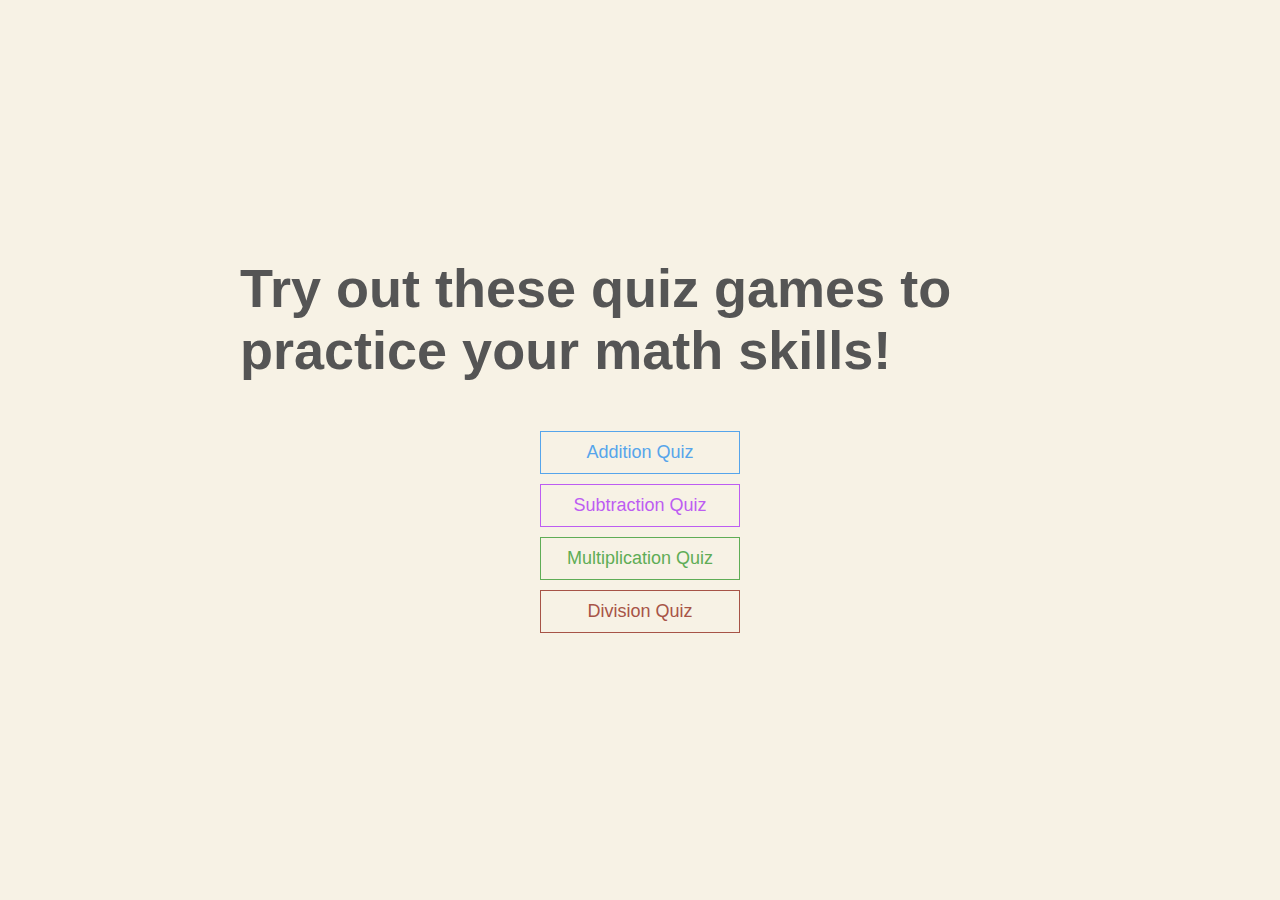
<file: index.html>
<!DOCTYPE html>
<html lang="en">
<head>
    <meta charset="UTF-8">
    <meta name="viewport" content="width=device-width, initial-scale=1.0">
    <title>Quiz</title>
    <link rel="stylesheet" href="app.css">
</head>
<body>
    <div class="container">
        <div id="home" class="flex-center flex-column">
            <h1>Try out these quiz games to practice your math skills!</h1>
            <a class="btn" href="addgame.html" style="border-color: #56a5eb; color: #56a5eb; background-color: transparent;">Addition Quiz</a>
            <a class="btn" href="subgame.html" style="border-color: #bd5df2; color: #bd5df2; background-color: transparent;">Subtraction Quiz</a>
            <a class="btn" href="multgame.html" style="border-color: #5fad56; color: #5fad56; background-color: transparent;">Multiplication Quiz</a>
            <a class="btn" href="divgame.html" style="border-color: #a75447; color: #a75447; background-color: transparent;">Division Quiz</a>
        </div>
    </div>
</body>
</html>
</file>
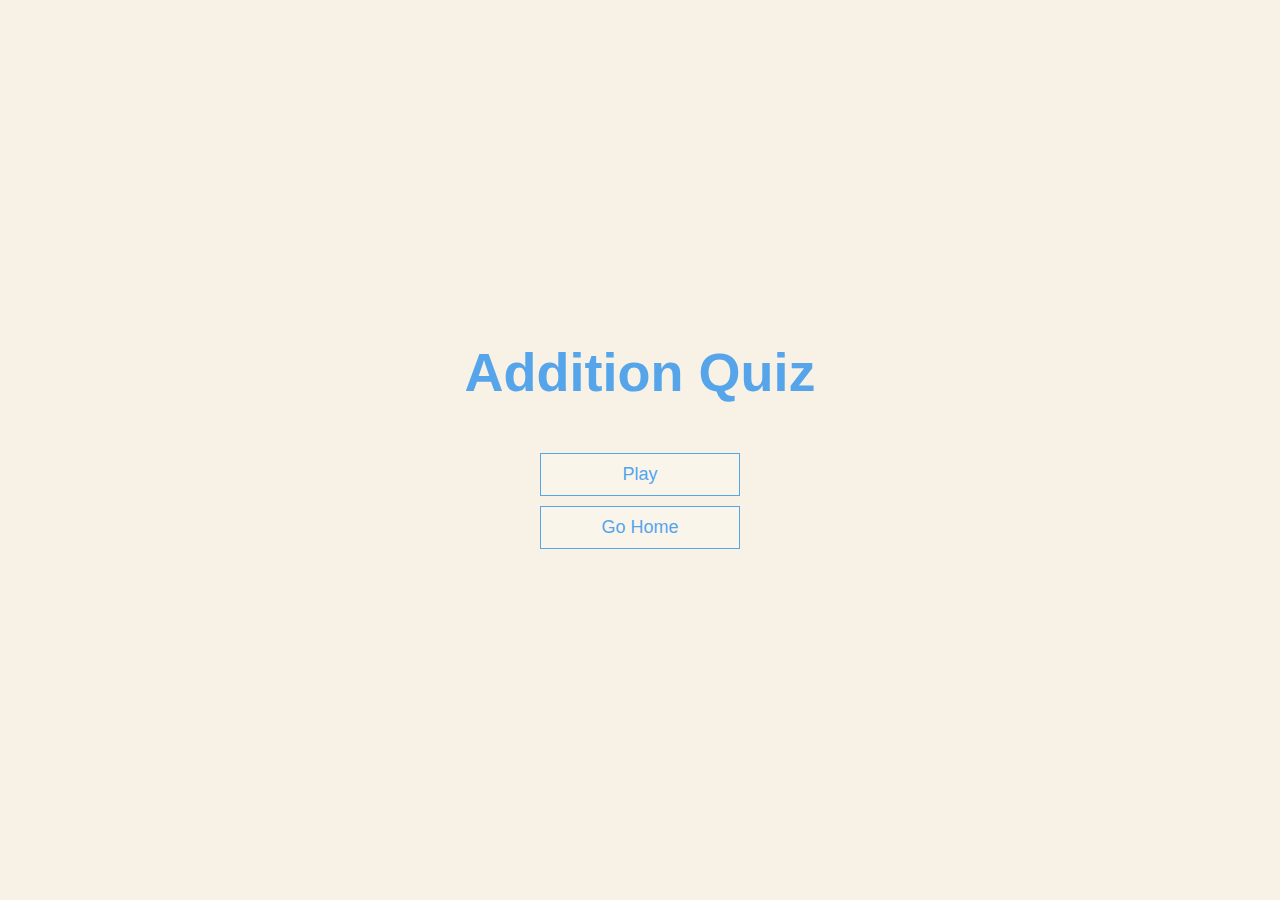
<file: addgame.html>
<!DOCTYPE html>
<html lang="en">
<head>
    <meta charset="UTF-8">
    <meta name="viewport" content="width=device-width, initial-scale=1.0">
    <title>Quiz</title>
    <link rel="stylesheet" href="app.css">
    <link rel="stylesheet" href="addquiz.css">
</head>
<body>
    <div class="container">
        <div id="home" class="flex-center flex-column">
            <h1 class="quiz-title">Addition Quiz</h1>
            <a class="btn" href="/game.html">Play</a>
            <a class="btn" href="/">Go Home</a>
            
        </div>
    </div>
</body>
</html>
</file>
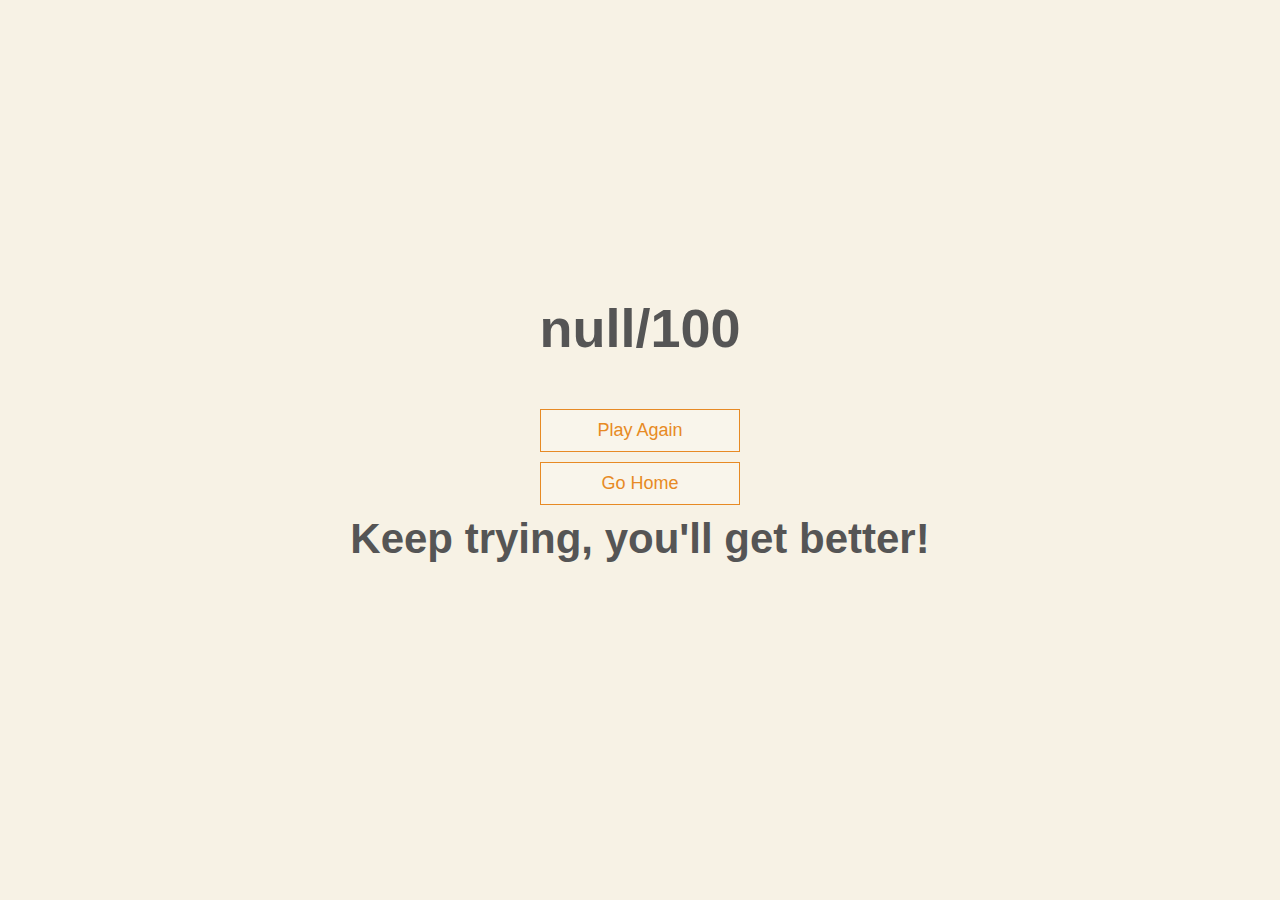
<file: divend.html>
<!DOCTYPE html>
<html lang="en">
  <head>
    <meta charset="UTF-8" />
    <meta name="viewport" content="width=device-width, initial-scale=1.0" />
    <meta http-equiv="X-UA-Compatible" content="ie=edge" />
    <title>Congrats!</title>
    <link rel="stylesheet" href="app.css" />
  </head>
  <body>
    <div class="container">
      <div id="end" class="flex-center flex-column">
        <h1 id="finalScore"></h1>
        <a class="btn" href="/gamediv.html">Play Again</a>
        <a class="btn" href="/">Go Home</a>
      </div>
    </div>
    <script src="divend.js"></script>
  </body>
</html>
</file>
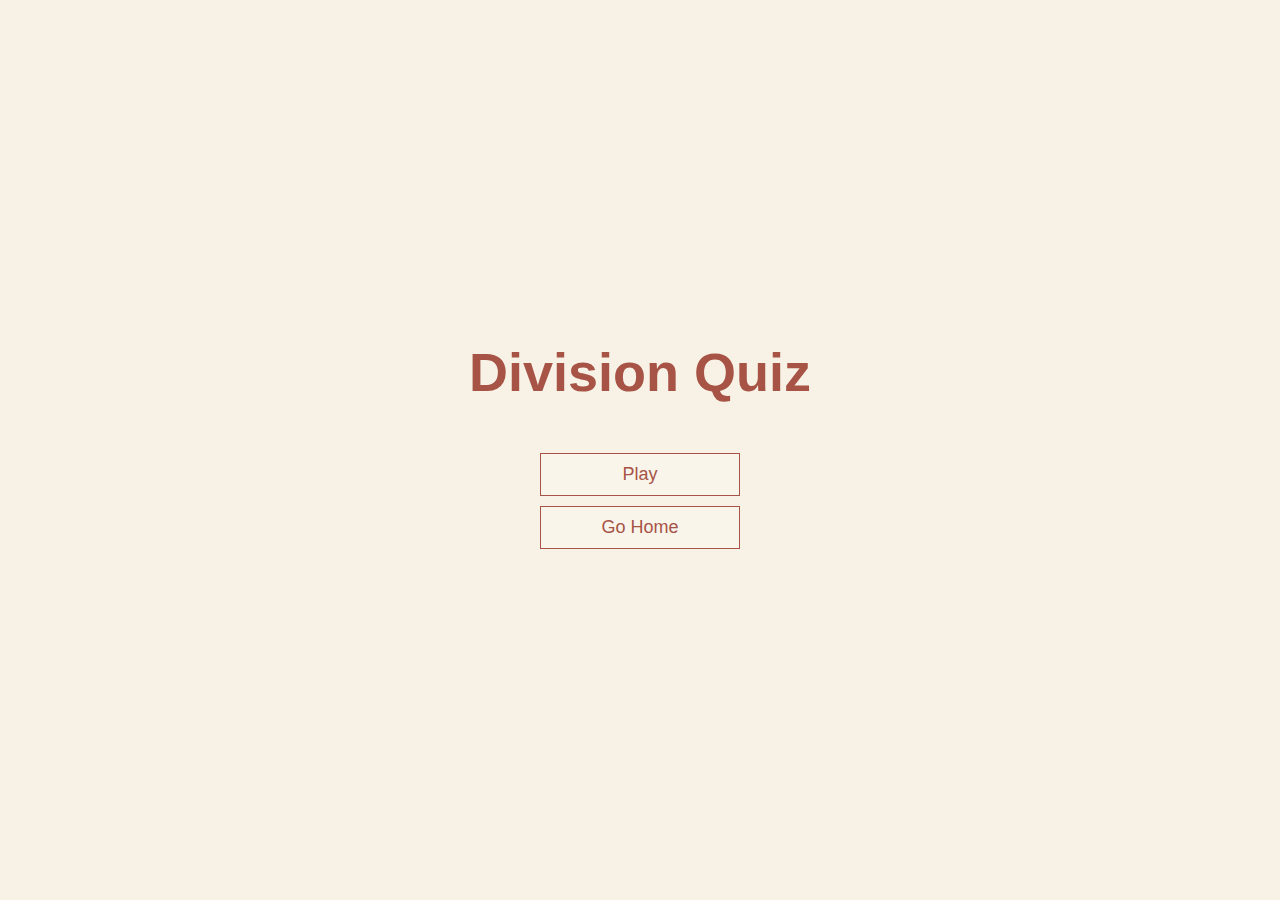
<file: divgame.html>
<!DOCTYPE html>
<html lang="en">
<head>
    <meta charset="UTF-8">
    <meta name="viewport" content="width=device-width, initial-scale=1.0">
    <title>Quiz</title>
    <link rel="stylesheet" href="app.css">
    <link rel="stylesheet" href="divquiz.css">
<body>
    <div class="container">
        <div id="home" class="flex-center flex-column">
            <h1 class="quiz-title">Division Quiz</h1>
            <a class="btn" href="/gamediv.html">Play</a>
            <a class="btn" href="/">Go Home</a>
        </div>
    </div>
</body>
</html>
</file>
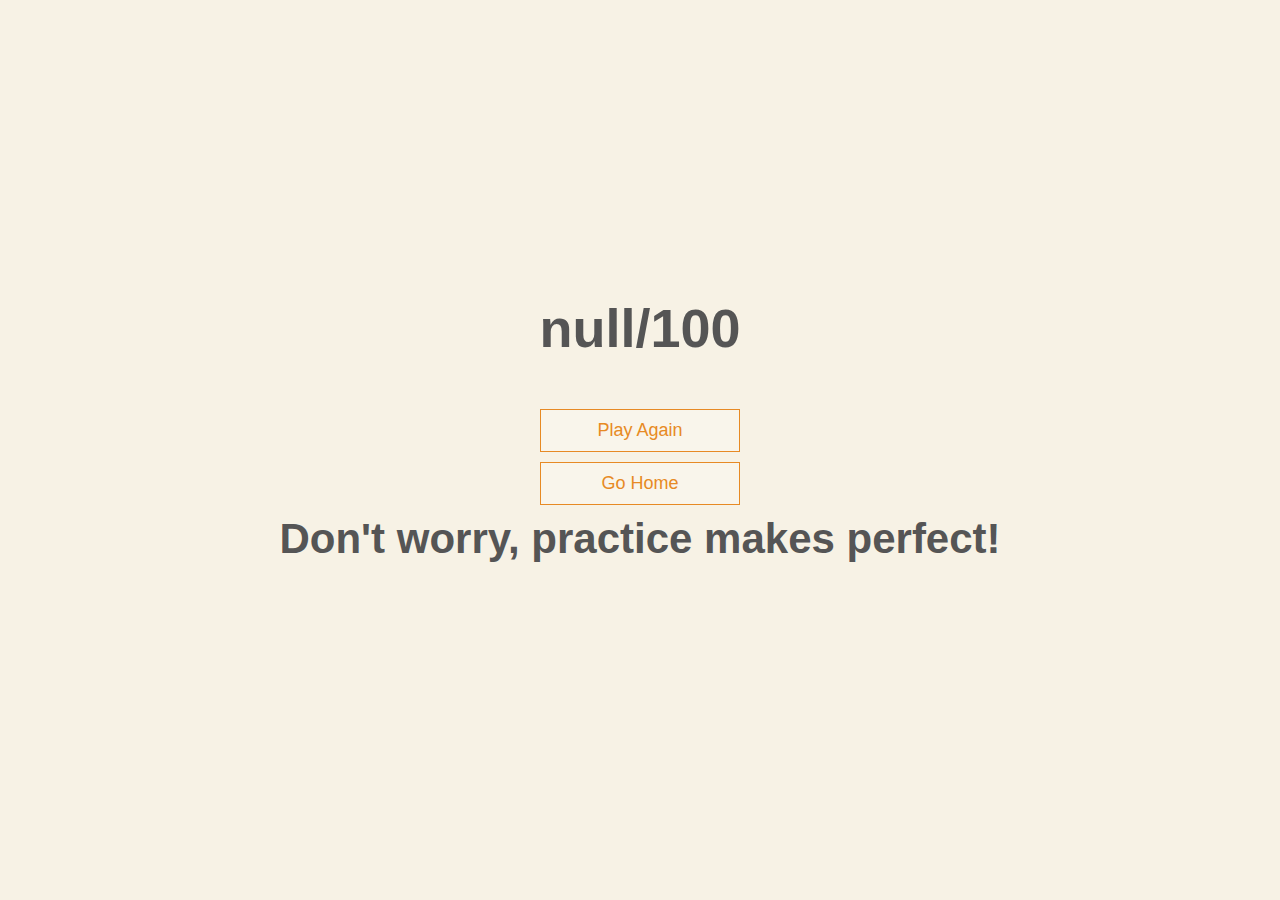
<file: end.html>
<!DOCTYPE html>
<html lang="en">
  <head>
    <meta charset="UTF-8" />
    <meta name="viewport" content="width=device-width, initial-scale=1.0" />
    <meta http-equiv="X-UA-Compatible" content="ie=edge" />
    <title>Congrats!</title>
    <link rel="stylesheet" href="app.css" />
  </head>
  <body>
    <div class="container">
      <div id="end" class="flex-center flex-column">
        <h1 id="finalScore"></h1>
        <a class="btn" href="/game.html">Play Again</a>
        <a class="btn" href="/">Go Home</a>
      </div>
    </div>
    <script src="end.js"></script>
  </body>
</html>
</file>
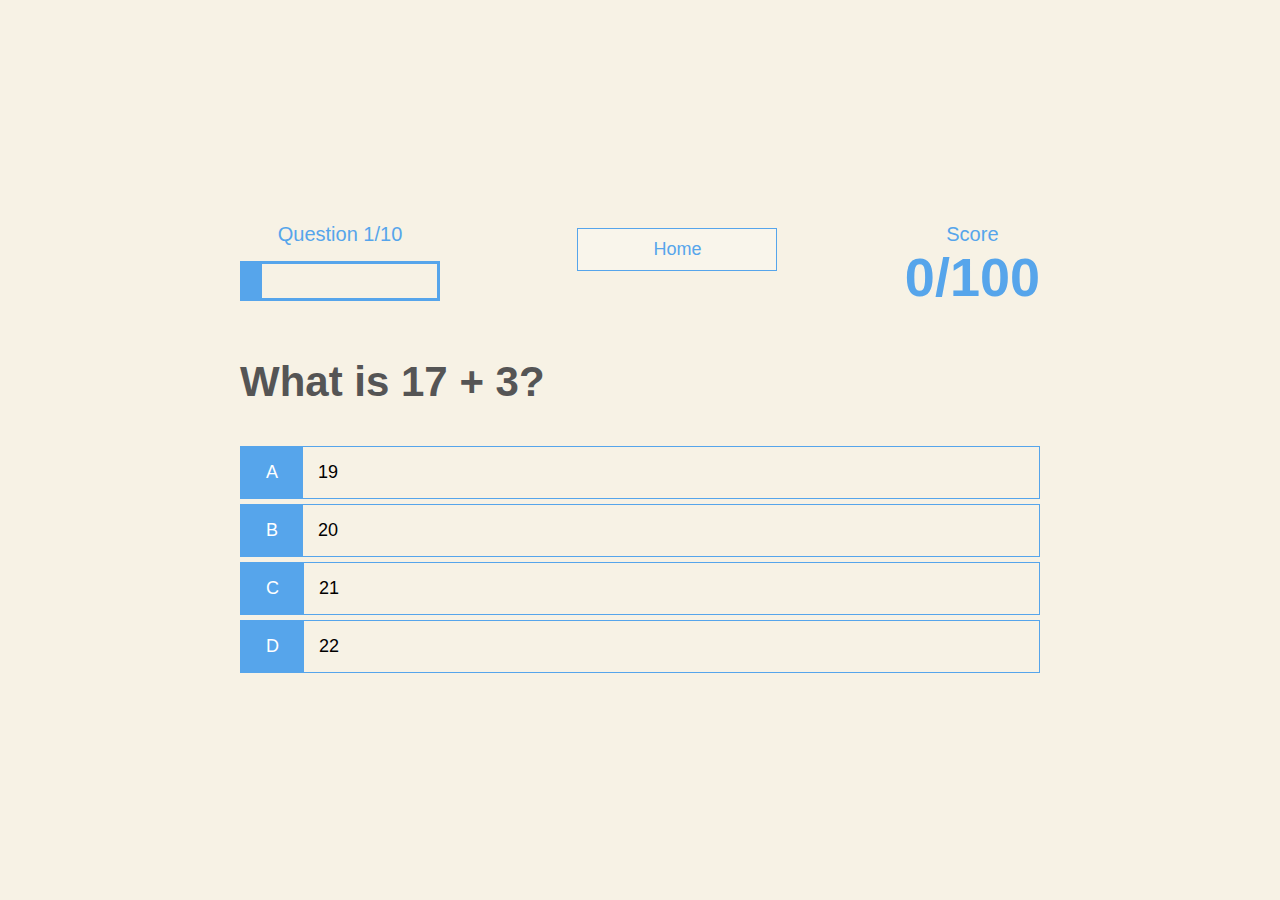
<file: game.html>
<!DOCTYPE html>
<html lang="en">
<head>
  <meta charset="UTF-8" />
  <meta name="viewport" content="width=device-width, initial-scale=1.0" />
  <meta http-equiv="X-UA-Compatible" content="ie=edge" />
  <title>Quick Quiz - Play</title>
  <link rel="stylesheet" href="app.css" />
  <link rel="stylesheet" href="game.css" />
  <style>
    /* Add the following CSS */
    #home-button-container {
      display: flex;
      align-items: flex-end;
      margin-left: 1rem;
      margin-top: 0.5rem; /* Adjust this value to move the button down */
    }
    #home-button {
      font-size: 1.8rem;
      padding: 1rem 0;
      width: 20rem; /* Set the width to match the button size */
      text-align: center;
      border: 0.1rem solid #56a5eb;
      text-decoration: none;
      color: #56a5eb;
      background-color: #f9f5eb;
      margin-bottom: 0.2rem; /* Adjust this value as needed */
      transition: transform 150ms;
    }
    #home-button:hover {
      cursor: pointer;
      box-shadow: 0 0.4rem 1.4rem 0 rgba(255, 154, 139, 0.5);
      transform: translateY(-0.1rem);
    }
    #home-button[disabled]:hover {
      cursor: not-allowed;
      box-shadow: none;
      transform: none;
    }
  </style>
</head>
<body>
  <div class="container">
    <div id="game" class="justify-center flex-column">
      <div id="hud">
        <div id="hud-item">
          <p id="progressText" class="hud-prefix">
            Question
          </p>
          <div id="progressBar">
            <div id="progressBarFull"></div>
          </div>
        </div>
        <div id="hud-item">
          <!-- Home button -->
          <div id="home-button-container">
            <a href="index.html"> <!-- Replace "index.html" with the actual path of your homepage -->
              <button id="home-button">Home</button>
            </a>
          </div>
        </div>
        <div id="hud-item">
          <p class="hud-prefix">
            Score
          </p>
          <h1 class="hud-main-text" id="score">
            0/100
          </h1>
        </div>
      </div>
      <h2 id="question">What is the answer to this question?</h2>
      <div class="choice-container">
        <p class="choice-prefix">A</p>
        <p class="choice-text" data-number="1">Choice 1</p>
      </div>
      <div class="choice-container">
        <p class="choice-prefix">B</p>
        <p class="choice-text" data-number="2">Choice 2</p>
      </div>
      <div class="choice-container">
        <p class="choice-prefix">C</p>
        <p class="choice-text" data-number="3">Choice 3</p>
      </div>
      <div class="choice-container">
        <p class="choice-prefix">D</p>
        <p class="choice-text" data-number="4">Choice 4</p>
      </div>
    </div>
  </div>
  <script src="game.js"></script>
</body>
</html>
</file>
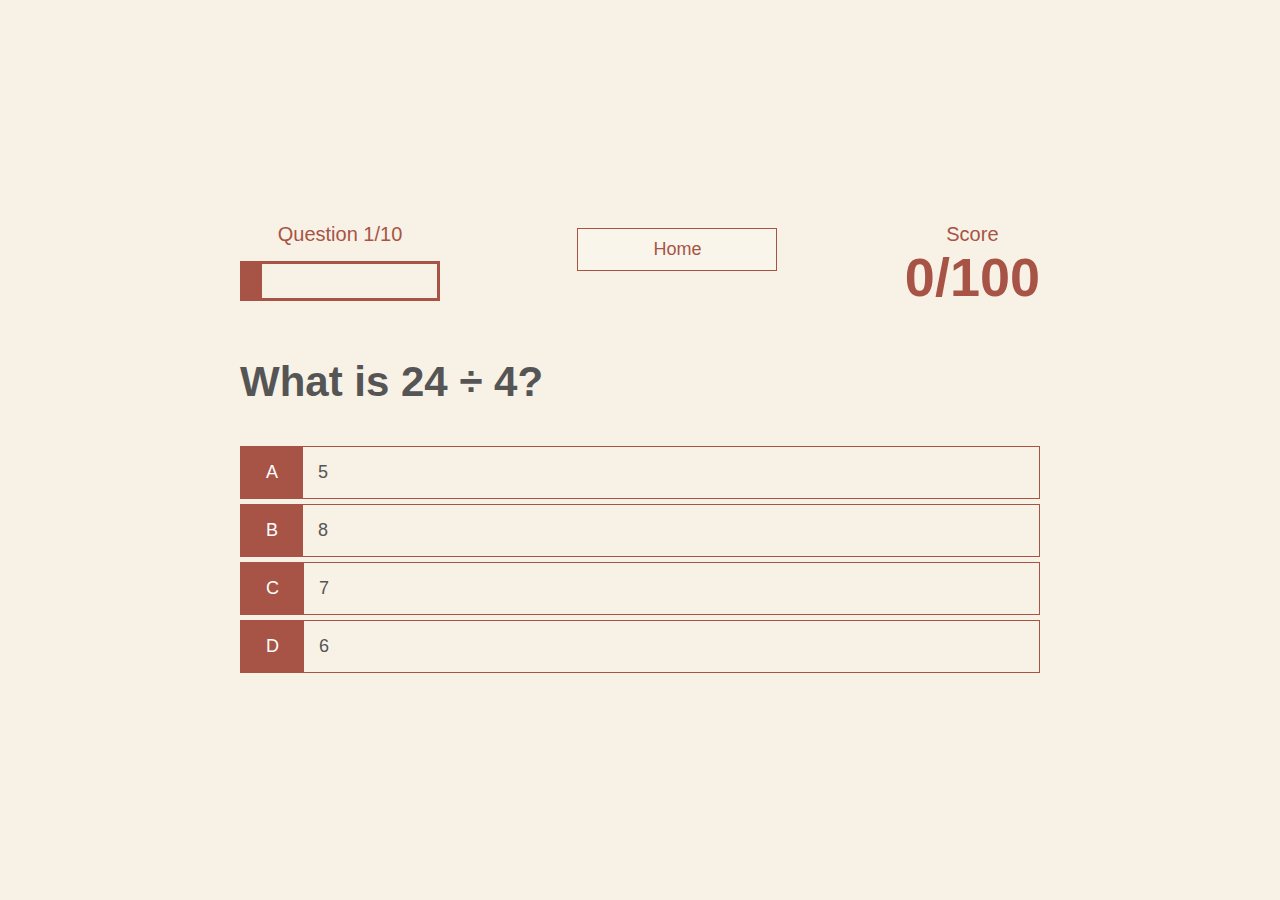
<file: gamediv.html>
<!DOCTYPE html>
<html lang="en">
<head>
  <meta charset="UTF-8" />
  <meta name="viewport" content="width=device-width, initial-scale=1.0" />
  <meta http-equiv="X-UA-Compatible" content="ie=edge" />
  <title>Quick Quiz - Play</title>
  <link rel="stylesheet" href="app.css" />
  <link rel="stylesheet" href="gamediv.css" />
  <style>
    /* Add the following CSS */
    #home-button-container {
      display: flex;
      align-items: flex-end;
      margin-left: 1rem;
      margin-top: 0.5rem; /* Adjust this value to move the button down */
    }
    #home-button {
      font-size: 1.8rem;
      padding: 1rem 0;
      width: 20rem; /* Set the width to match the button size */
      text-align: center;
      border: 0.1rem solid #a75447;
      text-decoration: none;
      color: #a75447;
      background-color: #f9f5eb;
      margin-bottom: 0.2rem; /* Adjust this value as needed */
      transition: transform 150ms;
    }
    #home-button:hover {
      cursor: pointer;
      box-shadow: 0 0.4rem 1.4rem 0 rgba(255, 154, 139, 0.5);
      transform: translateY(-0.1rem);
    }
    #home-button[disabled]:hover {
      cursor: not-allowed;
      box-shadow: none;
      transform: none;
    }
  </style>
</head>
<body>
  <div class="container">
    <div id="game" class="justify-center flex-column">
      <div id="hud">
        <div id="hud-item">
          <p id="progressText" class="hud-prefix">
            Question
          </p>
          <div id="progressBar">
            <div id="progressBarFull"></div>
          </div>
        </div>
        <div id="hud-item">
          <!-- Home button -->
          <div id="home-button-container">
            <a href="index.html"> <!-- Replace "index.html" with the actual path of your homepage -->
              <button id="home-button">Home</button>
            </a>
          </div>
        </div>
        <div id="hud-item">
          <p class="hud-prefix">
            Score
          </p>
          <h1 class="hud-main-text" id="score">
            0/100
          </h1>
        </div>
      </div>
      <h2 id="question">What is the answer to this question?</h2>
      <div class="choice-container">
        <p class="choice-prefix">A</p>
        <p class="choice-text" data-number="1">Choice 1</p>
      </div>
      <div class="choice-container">
        <p class="choice-prefix">B</p>
        <p class="choice-text" data-number="2">Choice 2</p>
      </div>
      <div class="choice-container">
        <p class="choice-prefix">C</p>
        <p class="choice-text" data-number="3">Choice 3</p>
      </div>
      <div class="choice-container">
        <p class="choice-prefix">D</p>
        <p class="choice-text" data-number="4">Choice 4</p>
      </div>
    </div>
  </div>
  <script src="gamediv.js"></script>
</body>
</html>
</file>
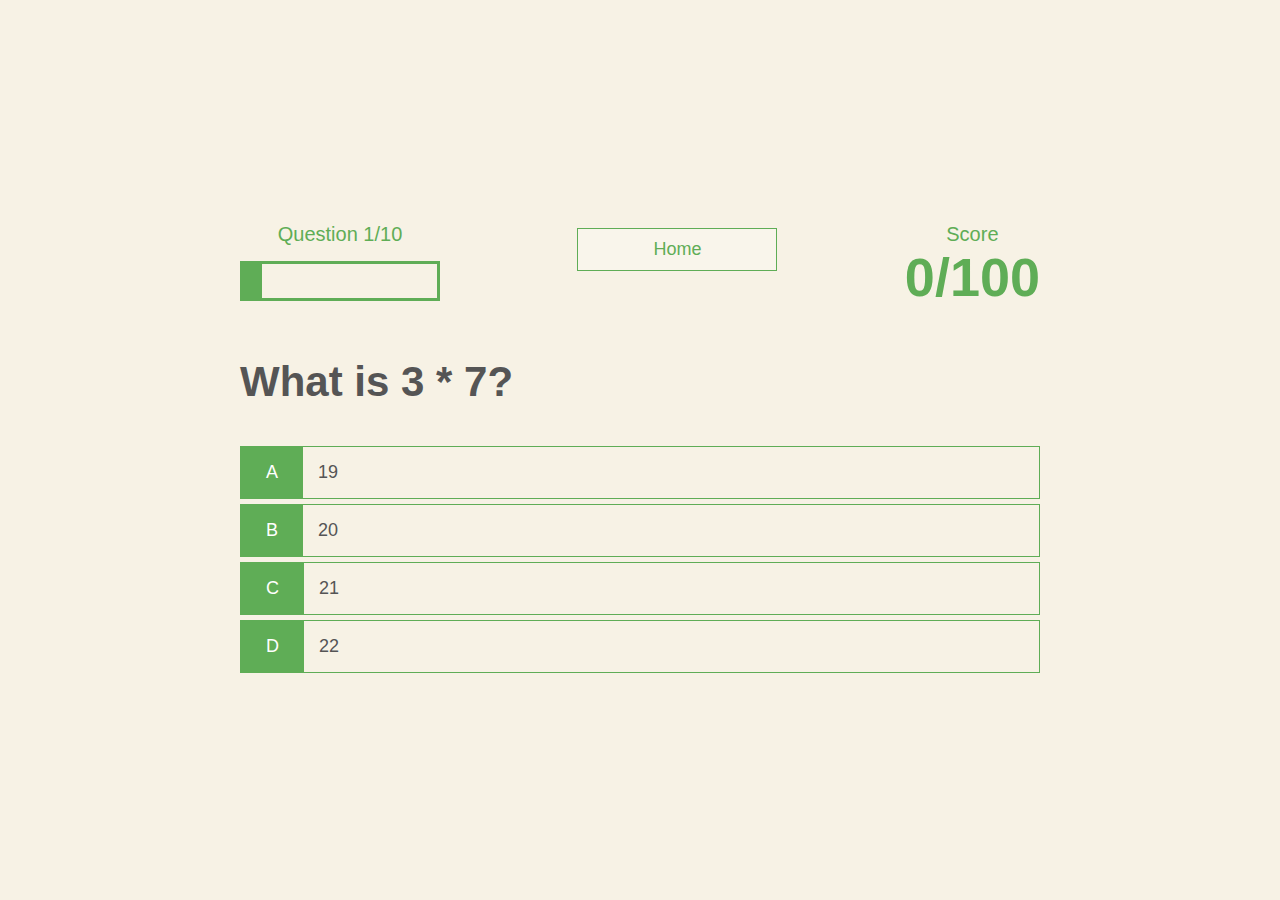
<file: gamemult.html>
<!DOCTYPE html>
<html lang="en">
<head>
  <meta charset="UTF-8" />
  <meta name="viewport" content="width=device-width, initial-scale=1.0" />
  <meta http-equiv="X-UA-Compatible" content="ie=edge" />
  <title>Quick Quiz - Play</title>
  <link rel="stylesheet" href="app.css" />
  <link rel="stylesheet" href="gamemult.css" />
  <style>
    /* Add the following CSS */
    #home-button-container {
      display: flex;
      align-items: flex-end;
      margin-left: 1rem;
      margin-top: 0.5rem; /* Adjust this value to move the button down */
    }
    #home-button {
      font-size: 1.8rem;
      padding: 1rem 0;
      width: 20rem; /* Set the width to match the button size */
      text-align: center;
      border: 0.1rem solid #5fad56;
      text-decoration: none;
      color: #5fad56;
      background-color: #f9f5eb;
      margin-bottom: 0.2rem; /* Adjust this value as needed */
      transition: transform 150ms;
    }
    #home-button:hover {
      cursor: pointer;
      box-shadow: 0 0.4rem 1.4rem 0 rgba(255, 154, 139, 0.5);
      transform: translateY(-0.1rem);
    }
    #home-button[disabled]:hover {
      cursor: not-allowed;
      box-shadow: none;
      transform: none;
    }
  </style>
</head>
<body>
  <div class="container">
    <div id="game" class="justify-center flex-column">
      <div id="hud">
        <div id="hud-item">
          <p id="progressText" class="hud-prefix">
            Question
          </p>
          <div id="progressBar">
            <div id="progressBarFull"></div>
          </div>
        </div>
        <div id="hud-item">
          <!-- Home button -->
          <div id="home-button-container">
            <a href="index.html"> <!-- Replace "index.html" with the actual path of your homepage -->
              <button id="home-button">Home</button>
            </a>
          </div>
        </div>
        <div id="hud-item">
          <p class="hud-prefix">
            Score
          </p>
          <h1 class="hud-main-text" id="score">
            0/100
          </h1>
        </div>
      </div>
      <h2 id="question">What is the answer to this question?</h2>
      <div class="choice-container">
        <p class="choice-prefix">A</p>
        <p class="choice-text" data-number="1">Choice 1</p>
      </div>
      <div class="choice-container">
        <p class="choice-prefix">B</p>
        <p class="choice-text" data-number="2">Choice 2</p>
      </div>
      <div class="choice-container">
        <p class="choice-prefix">C</p>
        <p class="choice-text" data-number="3">Choice 3</p>
      </div>
      <div class="choice-container">
        <p class="choice-prefix">D</p>
        <p class="choice-text" data-number="4">Choice 4</p>
      </div>
    </div>
  </div>
  <script src="gamemult.js"></script>
</body>
</html>
</file>
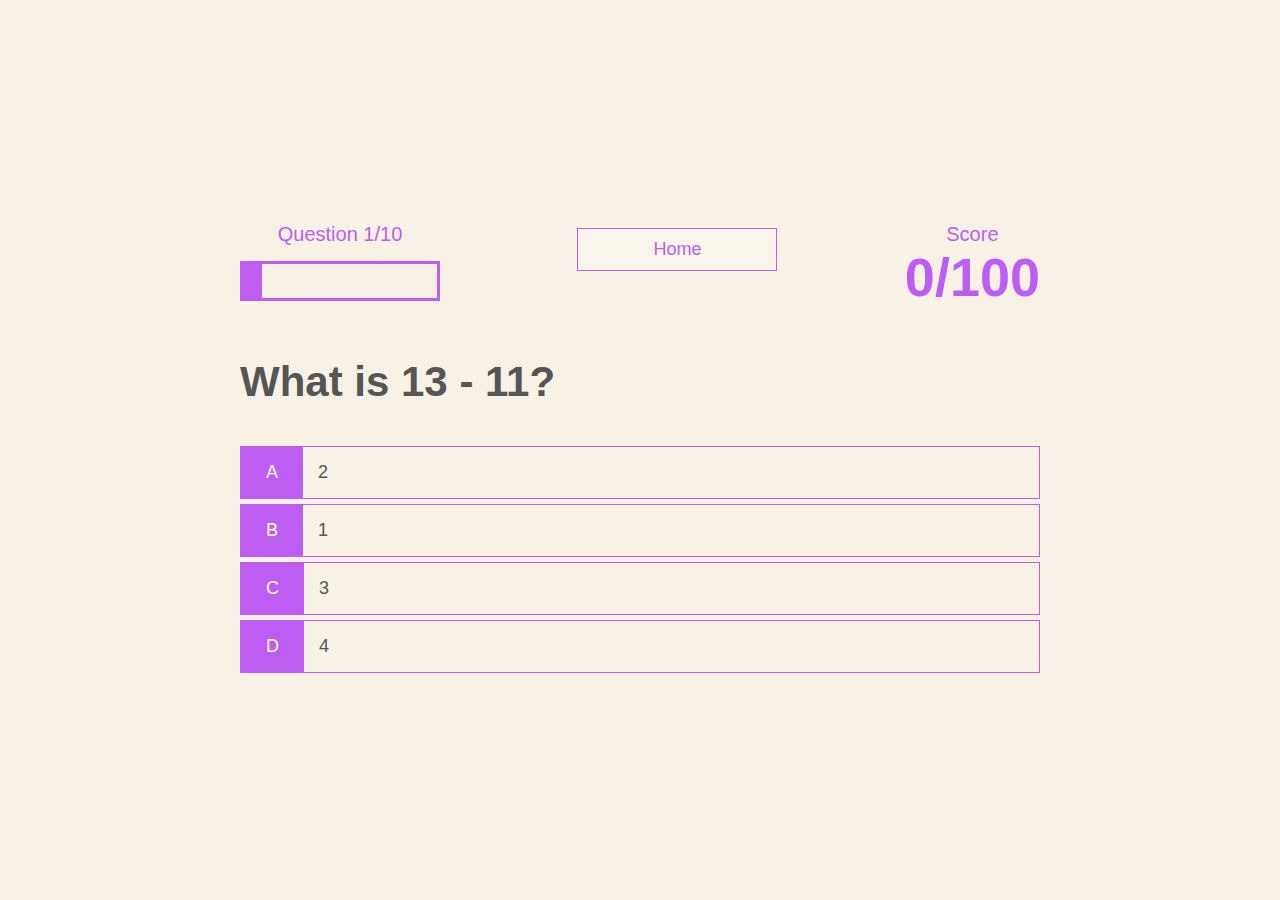
<file: gamesub.html>
<!DOCTYPE html>
<html lang="en">
<head>
  <meta charset="UTF-8" />
  <meta name="viewport" content="width=device-width, initial-scale=1.0" />
  <meta http-equiv="X-UA-Compatible" content="ie=edge" />
  <title>Quick Quiz - Play</title>
  <link rel="stylesheet" href="app.css" />
  <link rel="stylesheet" href="gamesub.css" />
  <style>
    /* Add the following CSS */
    #home-button-container {
      display: flex;
      align-items: flex-end;
      margin-left: 1rem;
      margin-top: 0.5rem; /* Adjust this value to move the button down */
    }
    #home-button {
      font-size: 1.8rem;
      padding: 1rem 0;
      width: 20rem; /* Set the width to match the button size */
      text-align: center;
      border: 0.1rem solid #bd5df2;
      text-decoration: none;
      color: #bd5df2;
      background-color: #f9f5eb;
      margin-bottom: 0.2rem; /* Adjust this value as needed */
      transition: transform 150ms;
    }
    #home-button:hover {
      cursor: pointer;
      box-shadow: 0 0.4rem 1.4rem 0 rgba(255, 154, 139, 0.5);
      transform: translateY(-0.1rem);
    }
    #home-button[disabled]:hover {
      cursor: not-allowed;
      box-shadow: none;
      transform: none;
    }
  </style>
</head>
<body>
  <div class="container">
    <div id="game" class="justify-center flex-column">
      <div id="hud">
        <div id="hud-item">
          <p id="progressText" class="hud-prefix">
            Question
          </p>
          <div id="progressBar">
            <div id="progressBarFull"></div>
          </div>
        </div>
        <div id="hud-item">
          <!-- Home button -->
          <div id="home-button-container">
            <a href="index.html"> <!-- Replace "index.html" with the actual path of your homepage -->
              <button id="home-button">Home</button>
            </a>
          </div>
        </div>
        <div id="hud-item">
          <p class="hud-prefix">
            Score
          </p>
          <h1 class="hud-main-text" id="score">
            0/100
          </h1>
        </div>
      </div>
      <h2 id="question">What is the answer to this question?</h2>
      <div class="choice-container">
        <p class="choice-prefix">A</p>
        <p class="choice-text" data-number="1">Choice 1</p>
      </div>
      <div class="choice-container">
        <p class="choice-prefix">B</p>
        <p class="choice-text" data-number="2">Choice 2</p>
      </div>
      <div class="choice-container">
        <p class="choice-prefix">C</p>
        <p class="choice-text" data-number="3">Choice 3</p>
      </div>
      <div class="choice-container">
        <p class="choice-prefix">D</p>
        <p class="choice-text" data-number="4">Choice 4</p>
      </div>
    </div>
  </div>
  <script src="gamesub.js"></script>
</body>
</html>
</file>
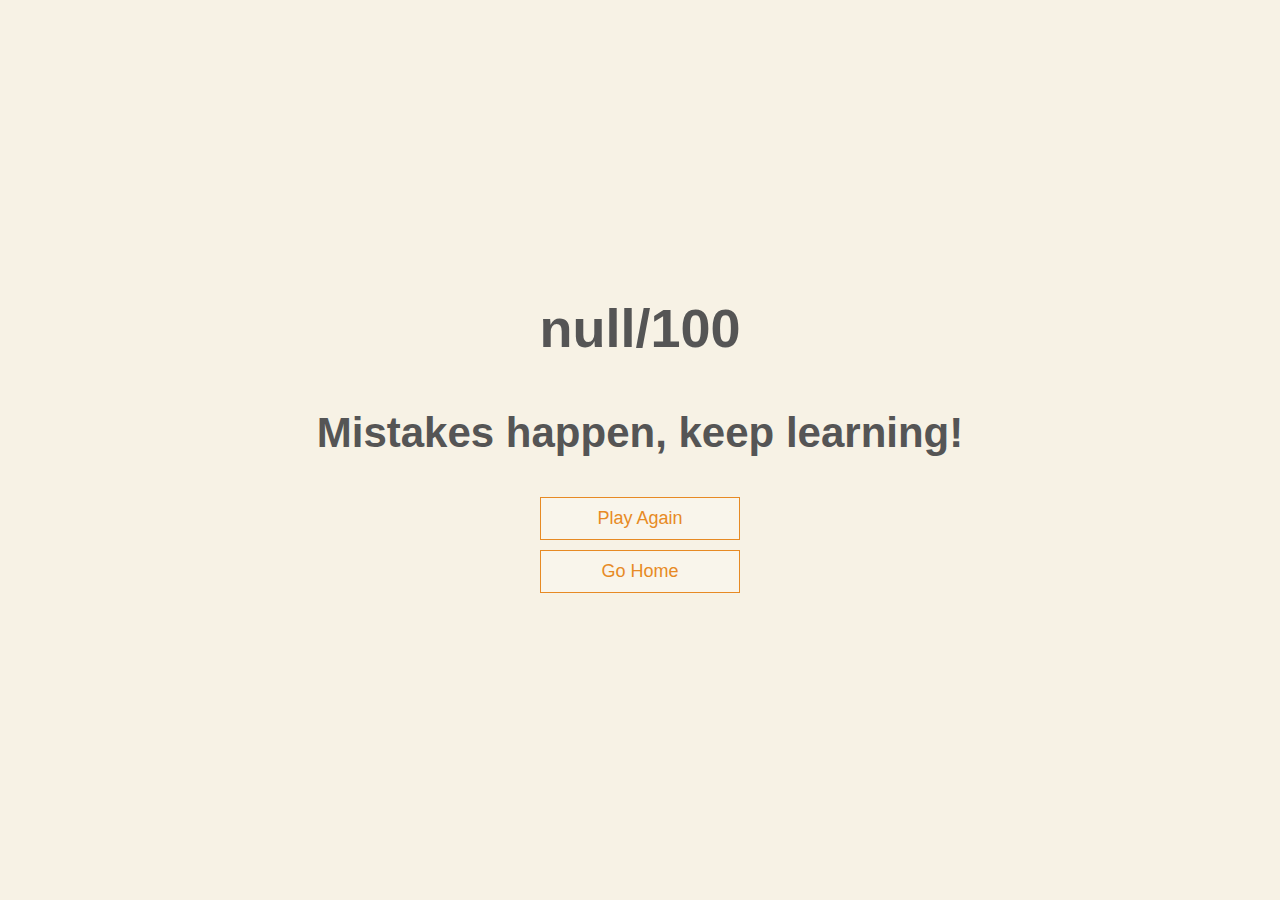
<file: multend.html>
<!DOCTYPE html>
<html lang="en">
  <head>
    <meta charset="UTF-8" />
    <meta name="viewport" content="width=device-width, initial-scale=1.0" />
    <meta http-equiv="X-UA-Compatible" content="ie=edge" />
    <title>Congrats!</title>
    <link rel="stylesheet" href="app.css" />
  </head>
  <body>
    <div class="container">
      <div id="end" class="flex-center flex-column">
        <h1 id="finalScore"></h1>
        <a class="btn" href="/gamemult.html">Play Again</a>
        <a class="btn" href="/">Go Home</a>
      </div>
    </div>
    <script src="multend.js"></script>
  </body>
</html>
</file>
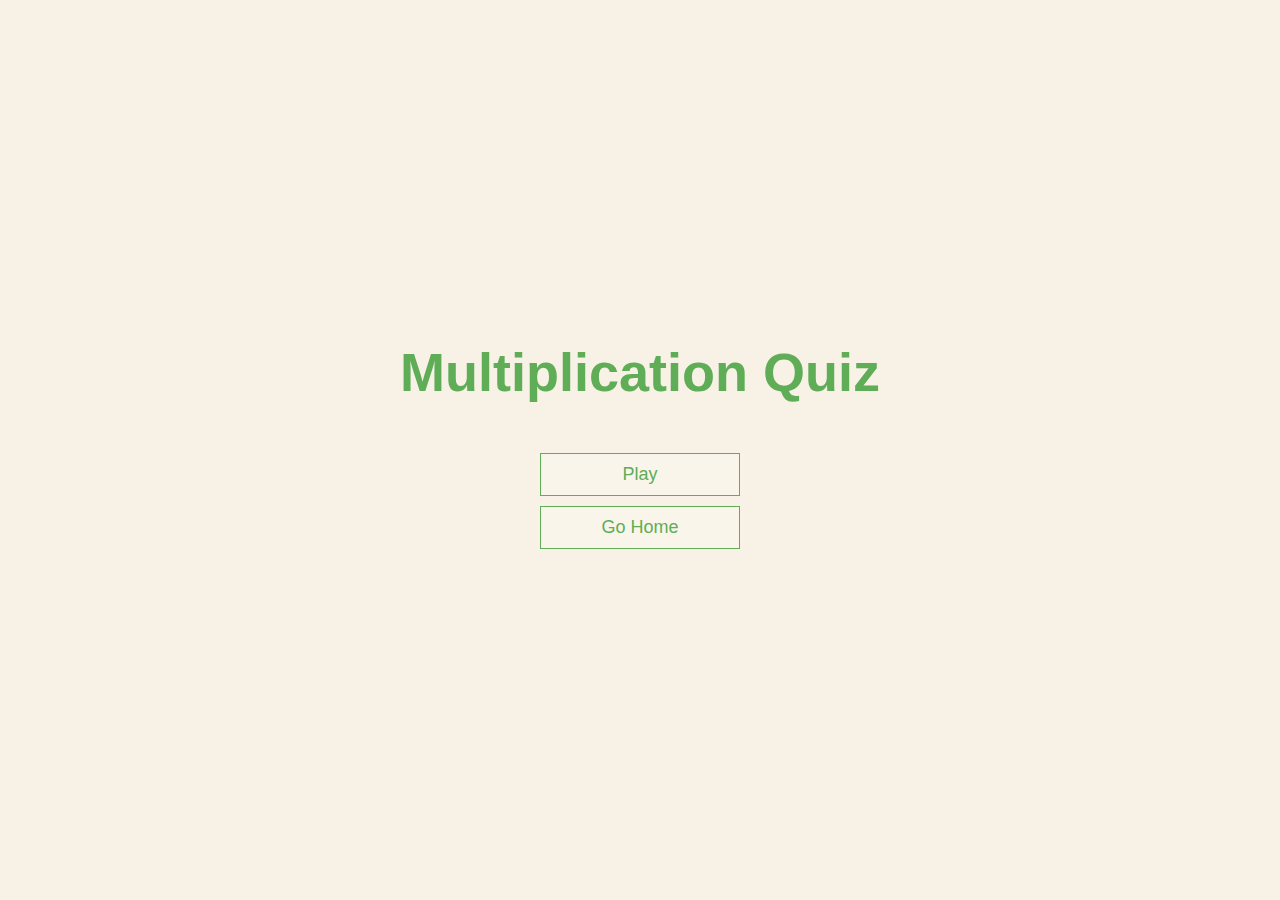
<file: multgame.html>
<!DOCTYPE html>
<html lang="en">
<head>
    <meta charset="UTF-8">
    <meta name="viewport" content="width=device-width, initial-scale=1.0">
    <title>Quiz</title>
    <link rel="stylesheet" href="app.css">
    <link rel="stylesheet" href="multquiz.css">
</head>
<body>
    <div class="container">
        <div id="home" class="flex-center flex-column">
            <h1 class="quiz-title">Multiplication Quiz</h1>
            <a class="btn" href="gamemult.html">Play</a>
            <a class="btn" href="/">Go Home</a>
            
        </div>
    </div>
</body>
</html>
</file>
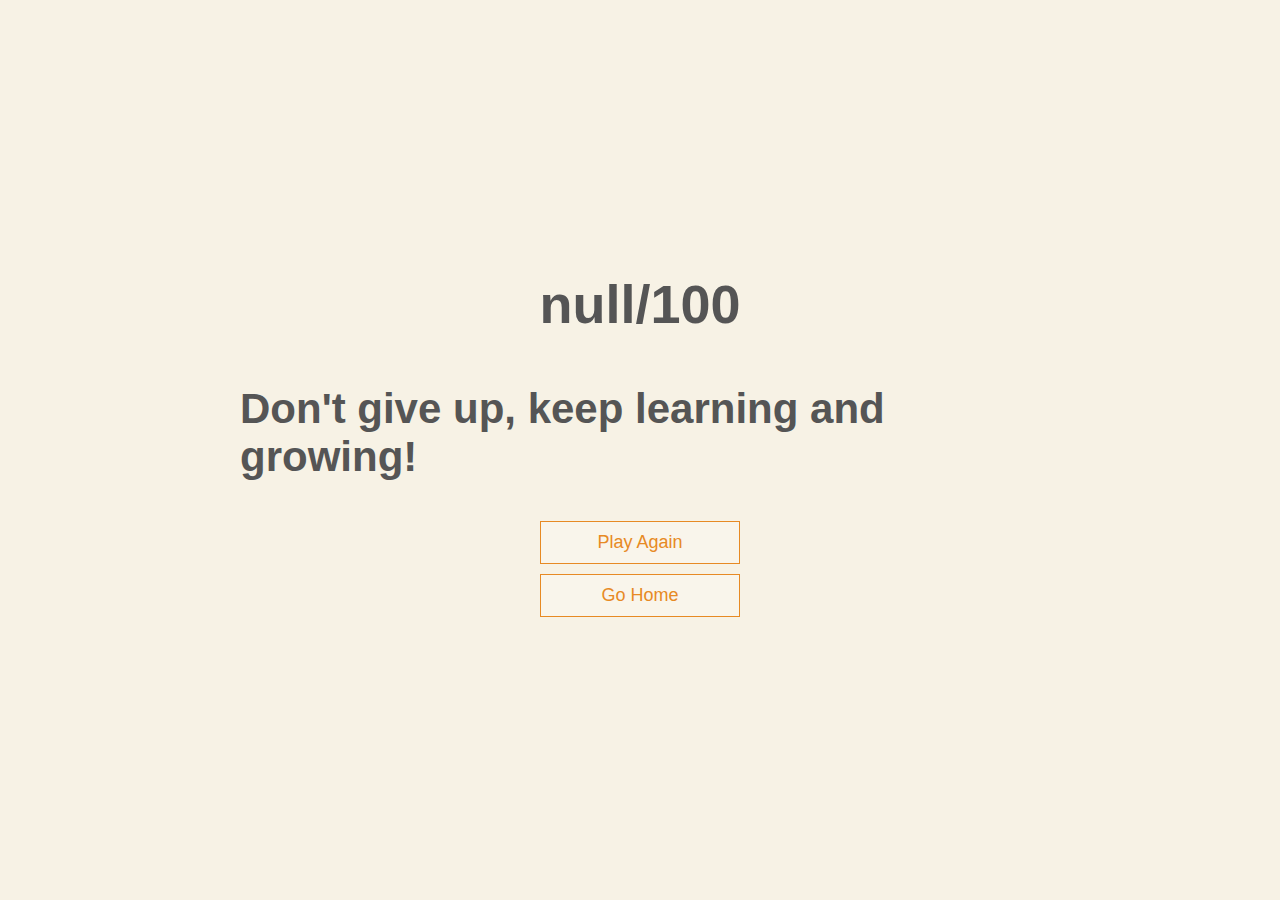
<file: subend.html>
<!DOCTYPE html>
<html lang="en">
  <head>
    <meta charset="UTF-8" />
    <meta name="viewport" content="width=device-width, initial-scale=1.0" />
    <meta http-equiv="X-UA-Compatible" content="ie=edge" />
    <title>Congrats!</title>
    <link rel="stylesheet" href="app.css" />
  </head>
  <body>
    <div class="container">
      <div id="end" class="flex-center flex-column">
        <h1 id="finalScore"></h1>
        <a class="btn" href="/gamesub.html">Play Again</a>
        <a class="btn" href="/">Go Home</a>
      </div>
    </div>
    <script src="subend.js"></script>
  </body>
</html>
</file>
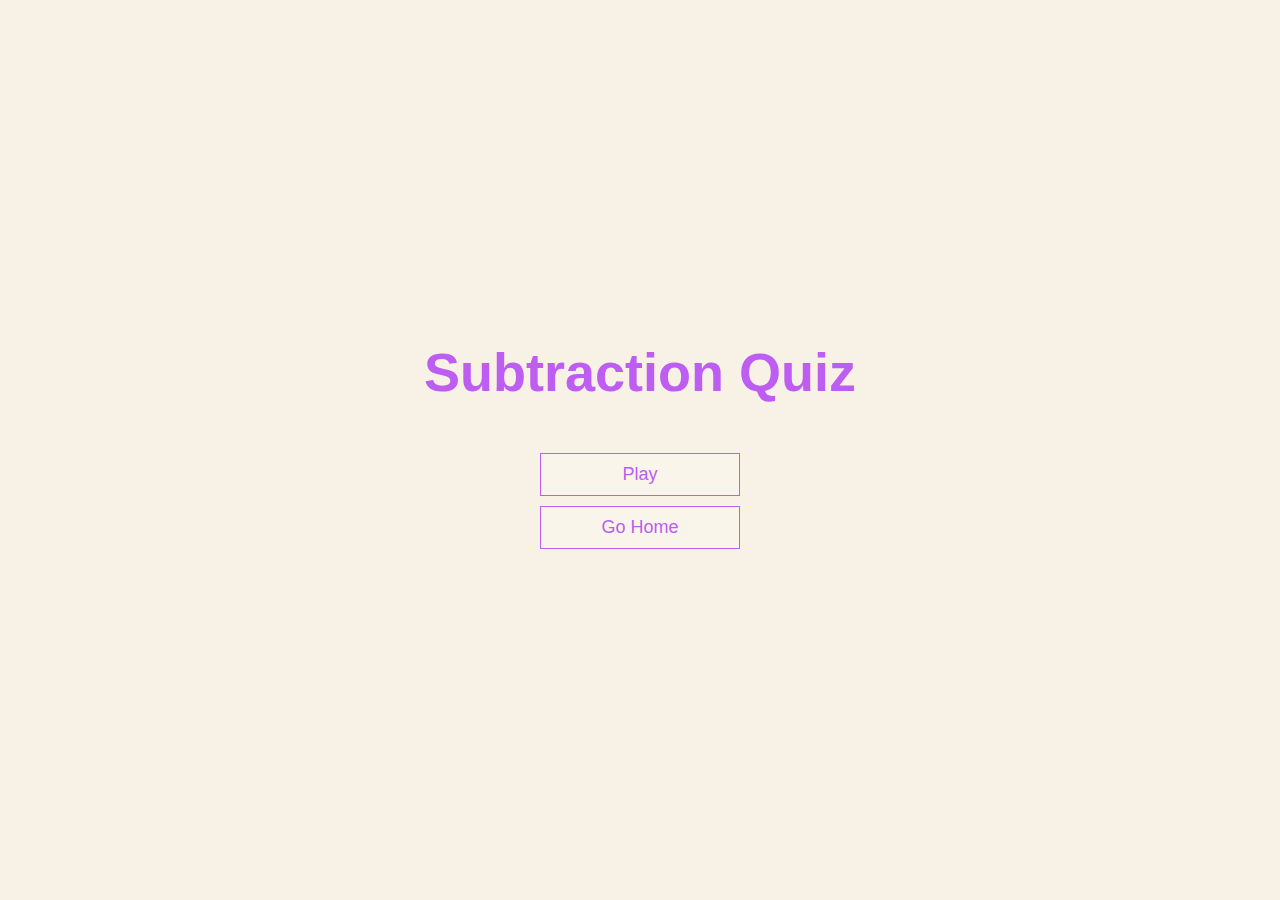
<file: subgame.html>
<!DOCTYPE html>
<html lang="en">
<head>
    <meta charset="UTF-8">
    <meta name="viewport" content="width=device-width, initial-scale=1.0">
    <title>Quiz</title>
    <link rel="stylesheet" href="app.css">
    <link rel="stylesheet" href="subquiz.css">
</head>
<body>
    <div class="container">
        <div id="home" class="flex-center flex-column">
            <h1 class="quiz-title">Subtraction Quiz</h1>
            <a class="btn" href="/gamesub.html">Play</a>
            <a class="btn" href="/">Go Home</a>
        </div>
    </div>
</body>
</html>
</file>
<file: app.css>
:root {
    background-color: #f7f2e5; 
    font-size: 62.5%;
  }
  
  * {
    box-sizing: border-box;
    font-family: Arial, Helvetica, sans-serif;
    margin: 0;
    padding: 0;
    color: #555; 
  }
  
  h1,
  h2,
  h3,
  h4 {
    margin-bottom: 1rem;
  }
  
  h1 {
    font-size: 5.4rem;
    
    margin-bottom: 5rem;
  }
  
  h1 > span {
    font-size: 2.4rem;
    font-weight: 500;
  }
  
  h2 {
    font-size: 4.2rem;
    margin-bottom: 4rem;
    font-weight: 700;
  }
  
  h3 {
    font-size: 2.8rem;
    font-weight: 500;
  }
  
  
  
  .container {
    width: 100vw;
    height: 100vh;
    display: flex;
    justify-content: center;
    align-items: center;
    max-width: 80rem;
    margin: 0 auto;
  }
  
  .container > * {
    width: 100%;
  }
  
  .flex-column {
    display: flex;
    flex-direction: column;
  }
  
  .flex-center {
    justify-content: center;
    align-items: center;
  }
  
  .justify-center {
    justify-content: center;
  }
  
  .text-center {
    text-align: center;
  }
  
  .hidden {
    display: none;
  }
  
 
  .btn {
    font-size: 1.8rem;
    padding: 1rem 0;
    width: 20rem;
    text-align: center;
    border: 0.1rem solid #e78a24; 
    margin-bottom: 1rem;
    text-decoration: none;
    color: #e78a24; 
    background-color: #f9f5eb; 
  }
  
  .btn:hover {
    cursor: pointer;
    box-shadow: 0 0.4rem 1.4rem 0 rgba(231, 138, 36, 0.5);
    transform: translateY(-0.1rem);
    transition: transform 150ms;
  }
  
  .btn[disabled]:hover {
    cursor: not-allowed;
    box-shadow: none;
    transform: none;
  }
</file>
<file: addquiz.css>
.quiz-title {
    color: #56a5eb; 
  }
  

  .btn {
    font-size: 1.8rem;
    padding: 1rem 0;
    width: 20rem;
    text-align: center;
    border: 0.1rem solid #56a5eb;
    margin-bottom: 1rem;
    text-decoration: none;
    color: #56a5eb; 
    background-color: #f9f5eb; 
  }
  
  .btn:hover {
    cursor: pointer;
    box-shadow: 0 0.4rem 1.4rem 0 rgba(255, 154, 139, 0.5); 
    transform: translateY(-0.1rem);
    transition: transform 150ms;
  }
  
  .btn[disabled]:hover {
    cursor: not-allowed;
    box-shadow: none;
    transform: none;
  }
</file>
<file: divquiz.css>
.quiz-title {
    color: #a75447; 
  }
  

  .btn {
    font-size: 1.8rem;
    padding: 1rem 0;
    width: 20rem;
    text-align: center;
    border: 0.1rem solid #a75447; 
    margin-bottom: 1rem;
    text-decoration: none;
    color: #a75447; 
    background-color: #f9f5eb; 
  }
  
  .btn:hover {
    cursor: pointer;
    box-shadow: 0 0.4rem 1.4rem 0 rgba(255, 154, 139, 0.5);
    transform: translateY(-0.1rem);
    transition: transform 150ms;
  }
  
  .btn[disabled]:hover {
    cursor: not-allowed;
    box-shadow: none;
    transform: none;
  }
</file>
<file: game.css>
.choice-container {
  display: flex;
  margin-bottom: 0.5rem;
  width: 100%;
  font-size: 1.8rem;
  border: 0.1rem solid #56a5eb; 
  background-color: transparent;
}

.choice-container:hover {
  cursor: pointer;
  box-shadow: 0 0.4rem 1.4rem 0 rgba(86, 185, 235, 0.5);
  transform: translateY(-0.1rem);
  transition: transform 150ms;
}

.choice-prefix {
  padding: 1.5rem 2.5rem;
  background-color: #56a5eb; 
  color: white;
}

.choice-text {
  padding: 1.5rem;
  width: 100%;
  color: #000000; 
}

.correct {
  background-color: #28a745; 
}

.incorrect {
  background-color: #dc3545; 
}


#hud {
  display: flex;
  justify-content: space-between;
}

.hud-prefix {
  text-align: center;
  font-size: 2rem;
  color: #56a5eb; 
}

.hud-main-text {
  text-align: center;
  color: #56a5eb; 
}

#progressBar {
  width: 20rem;
  height: 4rem;
  border: 0.3rem solid #56a5eb; 
  margin-top: 1.5rem;
}

#progressBarFull {
  height: 3.4rem;
  background-color: #56a5eb; 
  width: 0%;
}


#loader {
  border: 1.6rem solid white;
  border-radius: 50%;
  border-top: 1.6rem solid #56a5eb; 
  width: 12rem;
  height: 12rem;
  animation: spin 2s linear infinite;
}

@keyframes spin {
  0% {
    transform: rotate(0deg);
  }
  100% {
    transform: rotate(360deg);
  }
}
</file>
<file: gamediv.css>
.choice-container {
  display: flex;
  margin-bottom: 0.5rem;
  width: 100%;
  font-size: 1.8rem;
  border: 0.1rem solid #a75447; 
  background-color: transparent;
}

.choice-container:hover {
  cursor: pointer;
  box-shadow: 0 0.4rem 1.4rem 0 rgba(189, 93, 242, 0.5);
  transform: translateY(-0.1rem);
  transition: transform 150ms;
}

.choice-prefix {
  padding: 1.5rem 2.5rem;
  background-color: #a75447; 
  color: white;
}

.choice-text {
  padding: 1.5rem;
  width: 100%;
}

.correct {
  background-color: #28a745; 
}

.incorrect {
  background-color: #dc3545;
}


#hud {
  display: flex;
  justify-content: space-between;
}

.hud-prefix {
  text-align: center;
  font-size: 2rem;
  color: #a75447; 
}

.hud-main-text {
  text-align: center;
  color: #a75447; 
}

#progressBar {
  width: 20rem;
  height: 4rem;
  border: 0.3rem solid #a75447; 
  margin-top: 1.5rem;
}

#progressBarFull {
  height: 3.4rem;
  background-color: #a75447; 
  width: 0%;
}


#loader {
  border: 1.6rem solid white;
  border-radius: 50%;
  border-top: 1.6rem solid #a75447; 
  width: 12rem;
  height: 12rem;
  animation: spin 2s linear infinite;
}

@keyframes spin {
  0% {
    transform: rotate(0deg);
  }
  100% {
    transform: rotate(360deg);
  }
}
</file>
<file: gamemult.css>
.choice-container {
    display: flex;
    margin-bottom: 0.5rem;
    width: 100%;
    font-size: 1.8rem;
    border: 0.1rem solid #5fad56; 
    background-color: transparent;
  }
  
  .choice-container:hover {
    cursor: pointer;
    box-shadow: 0 0.4rem 1.4rem 0 rgba(189, 93, 242, 0.5);
    transform: translateY(-0.1rem);
    transition: transform 150ms;
  }
  
  .choice-prefix {
    padding: 1.5rem 2.5rem;
    background-color: #5fad56; 
    color: white;
  }
  
  .choice-text {
    padding: 1.5rem;
    width: 100%;
  }
  .correct {
    background-color: #28a745; 
  }
  
  .incorrect {
    background-color: #dc3545; 
  }
  
  
  #hud {
    display: flex;
    justify-content: space-between;
  }
  
  .hud-prefix {
    text-align: center;
    font-size: 2rem;
    color: #5fad56;
  }
  
  .hud-main-text {
    text-align: center;
    color: #5fad56; 
  }
  
  #progressBar {
    width: 20rem;
    height: 4rem;
    border: 0.3rem solid #5fad56; 
    margin-top: 1.5rem;
  }
  
  #progressBarFull {
    height: 3.4rem;
    background-color: #5fad56; 
    width: 0%;
  }
  
  
  #loader {
    border: 1.6rem solid white;
    border-radius: 50%;
    border-top: 1.6rem solid #5fad56; 
    width: 12rem;
    height: 12rem;
    animation: spin 2s linear infinite;
  }
  
  @keyframes spin {
    0% {
      transform: rotate(0deg);
    }
    100% {
      transform: rotate(360deg);
    }
  }
</file>
<file: gamesub.css>
.choice-container {
  display: flex;
  margin-bottom: 0.5rem;
  width: 100%;
  font-size: 1.8rem;
  border: 0.1rem solid #bd5df2;
  background-color: transparent;
}

.choice-container:hover {
  cursor: pointer;
  box-shadow: 0 0.4rem 1.4rem 0 rgba(189, 93, 242, 0.5);
  transform: translateY(-0.1rem);
  transition: transform 150ms;
}

.choice-prefix {
  padding: 1.5rem 2.5rem;
  background-color: #bd5df2;
  color: white;
}

.choice-text {
  padding: 1.5rem;
  width: 100%;
}

.correct {
  background-color: #28a745; 
}

.incorrect {
  background-color: #dc3545; 
}


#hud {
  display: flex;
  justify-content: space-between;
}

.hud-prefix {
  text-align: center;
  font-size: 2rem;
  color: #bd5df2;
}

.hud-main-text {
  text-align: center;
  color: #bd5df2;
}

#progressBar {
  width: 20rem;
  height: 4rem;
  border: 0.3rem solid #bd5df2;
  margin-top: 1.5rem;
}

#progressBarFull {
  height: 3.4rem;
  background-color: #bd5df2;
  width: 0%;
}


#loader {
  border: 1.6rem solid white;
  border-radius: 50%;
  border-top: 1.6rem solid #bd5df2;
  width: 12rem;
  height: 12rem;
  animation: spin 2s linear infinite;
}

@keyframes spin {
  0% {
    transform: rotate(0deg);
  }
  100% {
    transform: rotate(360deg);
  }
}
</file>
<file: multquiz.css>
.quiz-title {
    color: #5fad56; 
  }
  
  .btn {
    font-size: 1.8rem;
    padding: 1rem 0;
    width: 20rem;
    text-align: center;
    border: 0.1rem solid #5fad56; 
    margin-bottom: 1rem;
    text-decoration: none;
    color: #5fad56; 
    background-color: #f9f5eb; 
  }
  
  .btn:hover {
    cursor: pointer;
    box-shadow: 0 0.4rem 1.4rem 0 rgba(255, 154, 139, 0.5); 
    transform: translateY(-0.1rem);
    transition: transform 150ms;
  }
  
  .btn[disabled]:hover {
    cursor: not-allowed;
    box-shadow: none;
    transform: none;
  }
</file>
<file: subquiz.css>
.quiz-title {
    color: #bd5df2; 
  }
  
 
  .btn {
    font-size: 1.8rem;
    padding: 1rem 0;
    width: 20rem;
    text-align: center;
    border: 0.1rem solid #bd5df2; 
    margin-bottom: 1rem;
    text-decoration: none;
    color: #bd5df2; 
    background-color: #f9f5eb; 
  }
  
  .btn:hover {
    cursor: pointer;
    box-shadow: 0 0.4rem 1.4rem 0 rgba(255, 154, 139, 0.5);
    transform: translateY(-0.1rem);
    transition: transform 150ms;
  }
  
  .btn[disabled]:hover {
    cursor: not-allowed;
    box-shadow: none;
    transform: none;
  }
</file>
